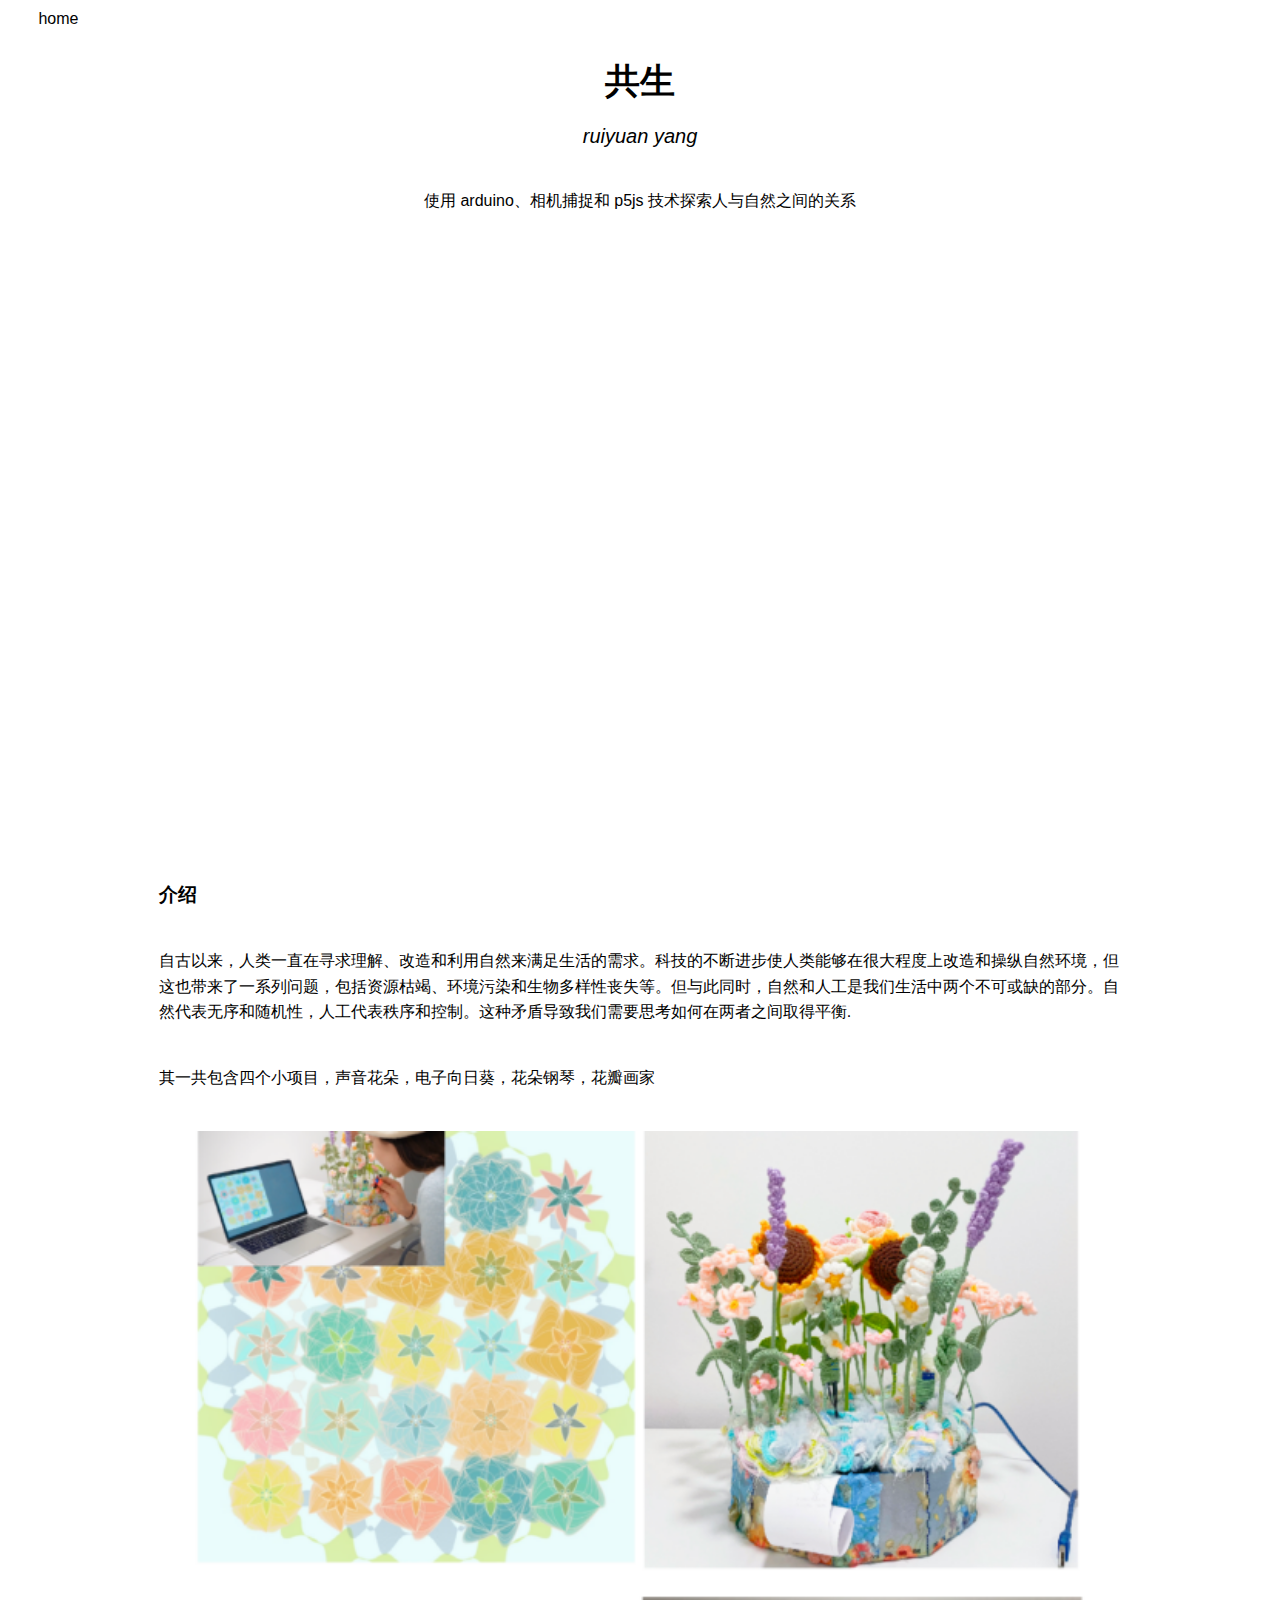
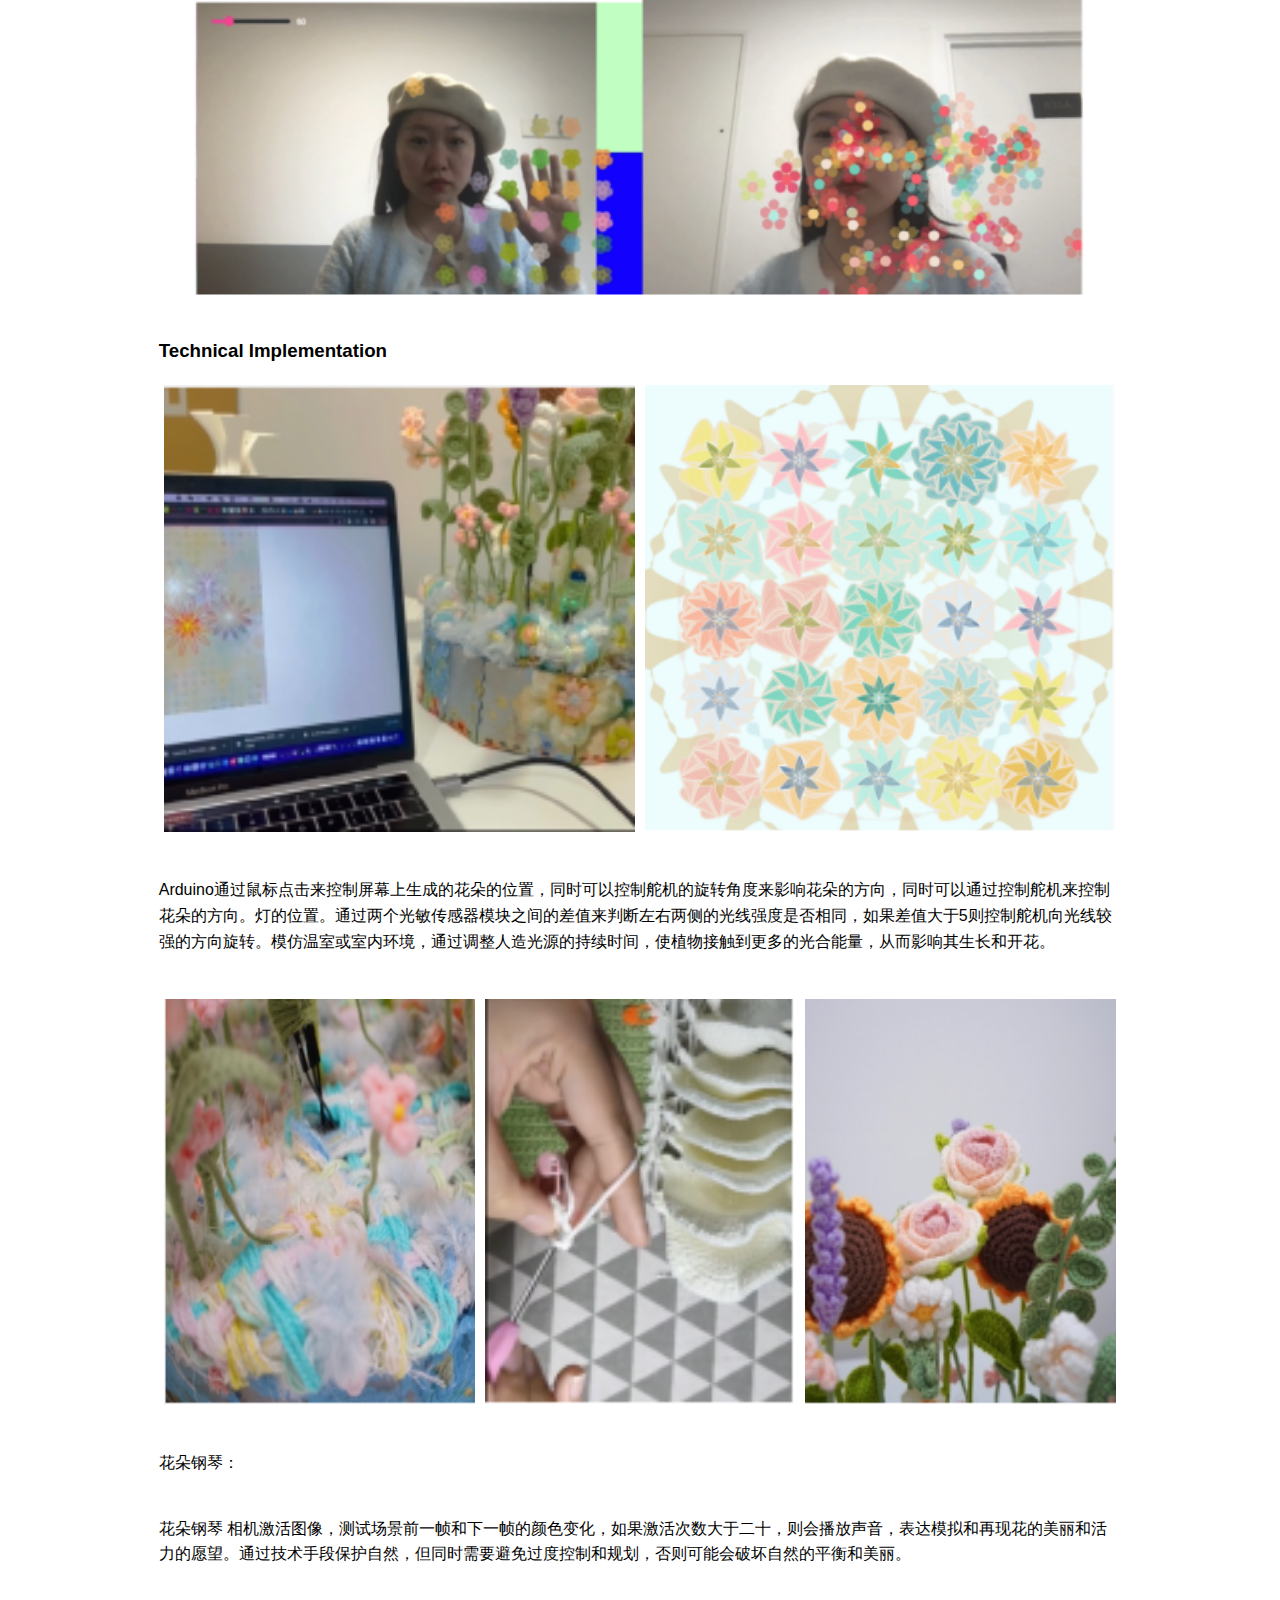
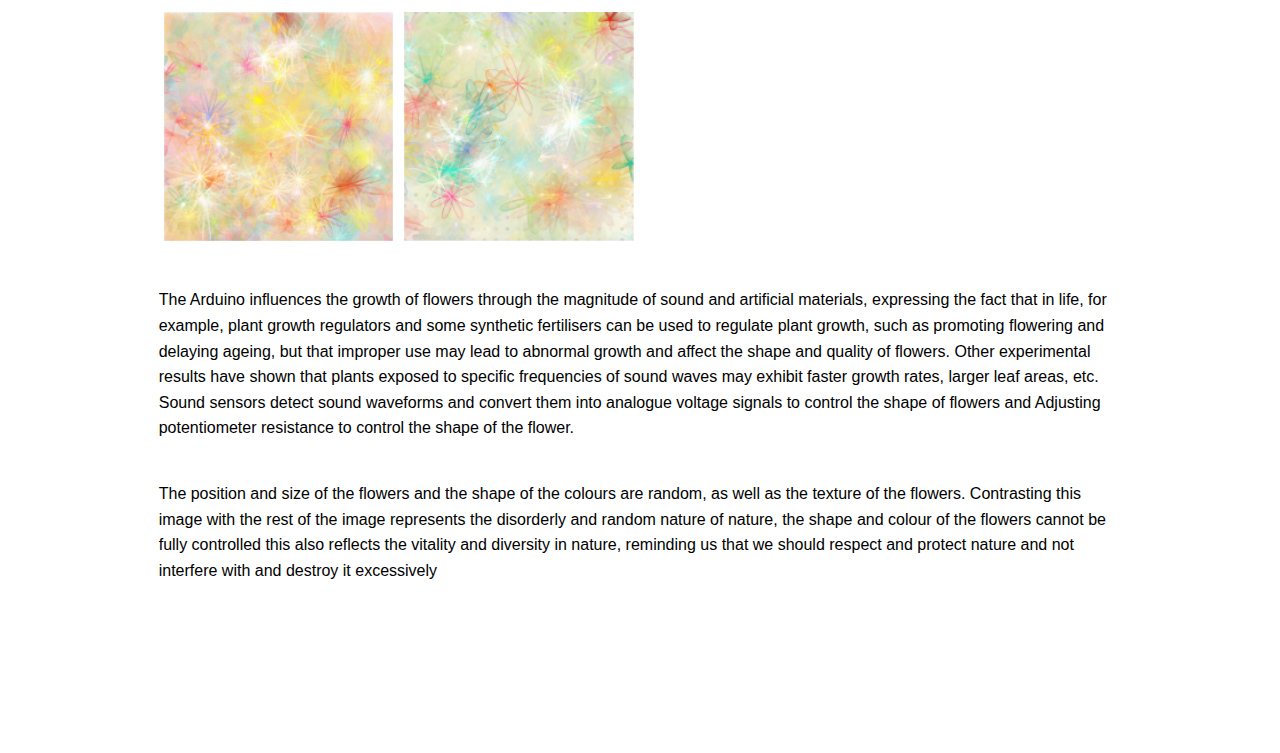
<file: final-project-documentation/index.html>
<!DOCTYPE html>
<html>
    <head>
        <meta charset="UTF-8">

        <!-- meta viewport tag needed to make site responsive on mobile devices https://developer.mozilla.org/en-US/docs/Web/HTML/Viewport_meta_tag -->
        <meta name="viewport" content="width=device-width, initial-scale=1" />

        <title>WCC Portfolio - Demo Page</title>

        <!-- including for some global styling -->
        <link rel="stylesheet" href="../css/style.css">

    </head>
    <body>
        <!-- if you have sub-pages think about adding a simple back button -->
        <nav>
            <a href="../">home</a>
        </nav>
        <header class="documentation-header">
            <section class="center-text">
                <h1>共生</h1>
                <h2>ruiyuan yang</h6>
                <p>使用 arduino、相机捕捉和 p5js 技术探索人与自然之间的关系</p> 
            </section>
        </header>

        <main class="documentation-page">
            <section>
                <div class="responsive-video centered-content">
                    <iframe title="vimeo-player" src="https://player.vimeo.com/video/822649817?h=33437099e3&amp;badge=0&amp;autopause=0&amp;player_id=0&amp;app_id=58479" width="100%" height="100%" frameborder="0" allowfullscreen></iframe>
                </div>
            </section>
            <section>
                <h3>介绍</h3>
                <p>自古以来，人类一直在寻求理解、改造和利用自然来满足生活的需求。科技的不断进步使人类能够在很大程度上改造和操纵自然环境，但这也带来了一系列问题，包括资源枯竭、环境污染和生物多样性丧失等。但与此同时，自然和人工是我们生活中两个不可或缺的部分。自然代表无序和随机性，人工代表秩序和控制。这种矛盾导致我们需要思考如何在两者之间取得平衡.</p>
            </section>
            <section>
                
                
                <p>其一共包含四个小项目，声音花朵，电子向日葵，花朵钢琴，花瓣画家 </p>
                
                <!-- if you have a full width image try make it not too tall -->
                <img src="../assets/images/fff.png"/>
                
            </section>
            <section>
                <h3>Technical Implementation</h3>

                <!-- example of styling for three images, you can write your own styling -->
                <div class="flex-container flex-basis-third">
                    <div class="flex-item">
                        <img src="../assets/images/ar.png"/>
                    </div>
                    
                    <div class="flex-item">
                        <img src="../assets/images/ff2.png"/>
                    </div>
                </div>
                
                <p>Arduino通过鼠标点击来控制屏幕上生成的花朵的位置，同时可以控制舵机的旋转角度来影响花朵的方向，同时可以通过控制舵机来控制花朵的方向。灯的位置。通过两个光敏传感器模块之间的差值来判断左右两侧的光线强度是否相同，如果差值大于5则控制舵机向光线较强的方向旋转。模仿温室或室内环境，通过调整人造光源的持续时间，使植物接触到更多的光合能量，从而影响其生长和开花。 </p>
            
                <!-- example of styling for three images, you can write your own styling -->
                <div class="flex-container flex-basis-half">
                    <div class="flex-item">
                        <img src="../assets/images/ff5.png"/>
                    </div>
                    <div class="flex-item">
                        <img src="../assets/images/ff6.png"/>
                    </div>
                    <div class="flex-item">
                        <img src="../assets/images/ff7.png"/>
                    </div>
                </div>
                <p>花朵钢琴：</p>
                    <p>花朵钢琴 相机激活图像，测试场景前一帧和下一帧的颜色变化，如果激活次数大于二十，则会播放声音，表达模拟和再现花的美丽和活力的愿望。通过技术手段保护自然，但同时需要避免过度控制和规划，否则可能会破坏自然的平衡和美丽。</p>
                <!-- default flex item is for 4 & follows media query styling for home page -->
                <div class="flex-container">
                    <div class="flex-item">
                        <img src="../assets/images/ff3.png"/>
                    </div>
                    <div class="flex-item">
                        <img src="../assets/images/ff4.png"/>
                    </div>
                </div>
               
                <p> The Arduino influences the growth of flowers through the magnitude of sound and artificial materials, expressing the fact that in life, for example, plant growth regulators and some synthetic fertilisers can be used to regulate plant growth, such as promoting flowering and delaying ageing, but that improper use may lead to abnormal growth and affect the shape and quality of flowers. Other experimental results have shown that plants exposed to specific frequencies of sound waves may exhibit faster growth rates, larger leaf areas, etc. Sound sensors detect sound waveforms and convert them into analogue voltage signals to control the shape of flowers and Adjusting potentiometer resistance to control the shape of the flower. </p>

                   <p>The position and size of the flowers and the shape of the colours are random, as well as the texture of the flowers. Contrasting this image with the rest of the image represents the disorderly and random nature of nature, the shape and colour of the flowers cannot be fully controlled this also reflects the vitality and diversity in nature, reminding us that we should respect and protect nature and not interfere with and destroy it excessively</p>
            </section>
            
           
        </main>

        <footer>
            <!-- normally information like contact details etc  -->
            <!-- read more about semantic HTML https://www.w3schools.com/html/html5_semantic_elements.asp -->
            
         </footer>
    </body>
</html>
</file>
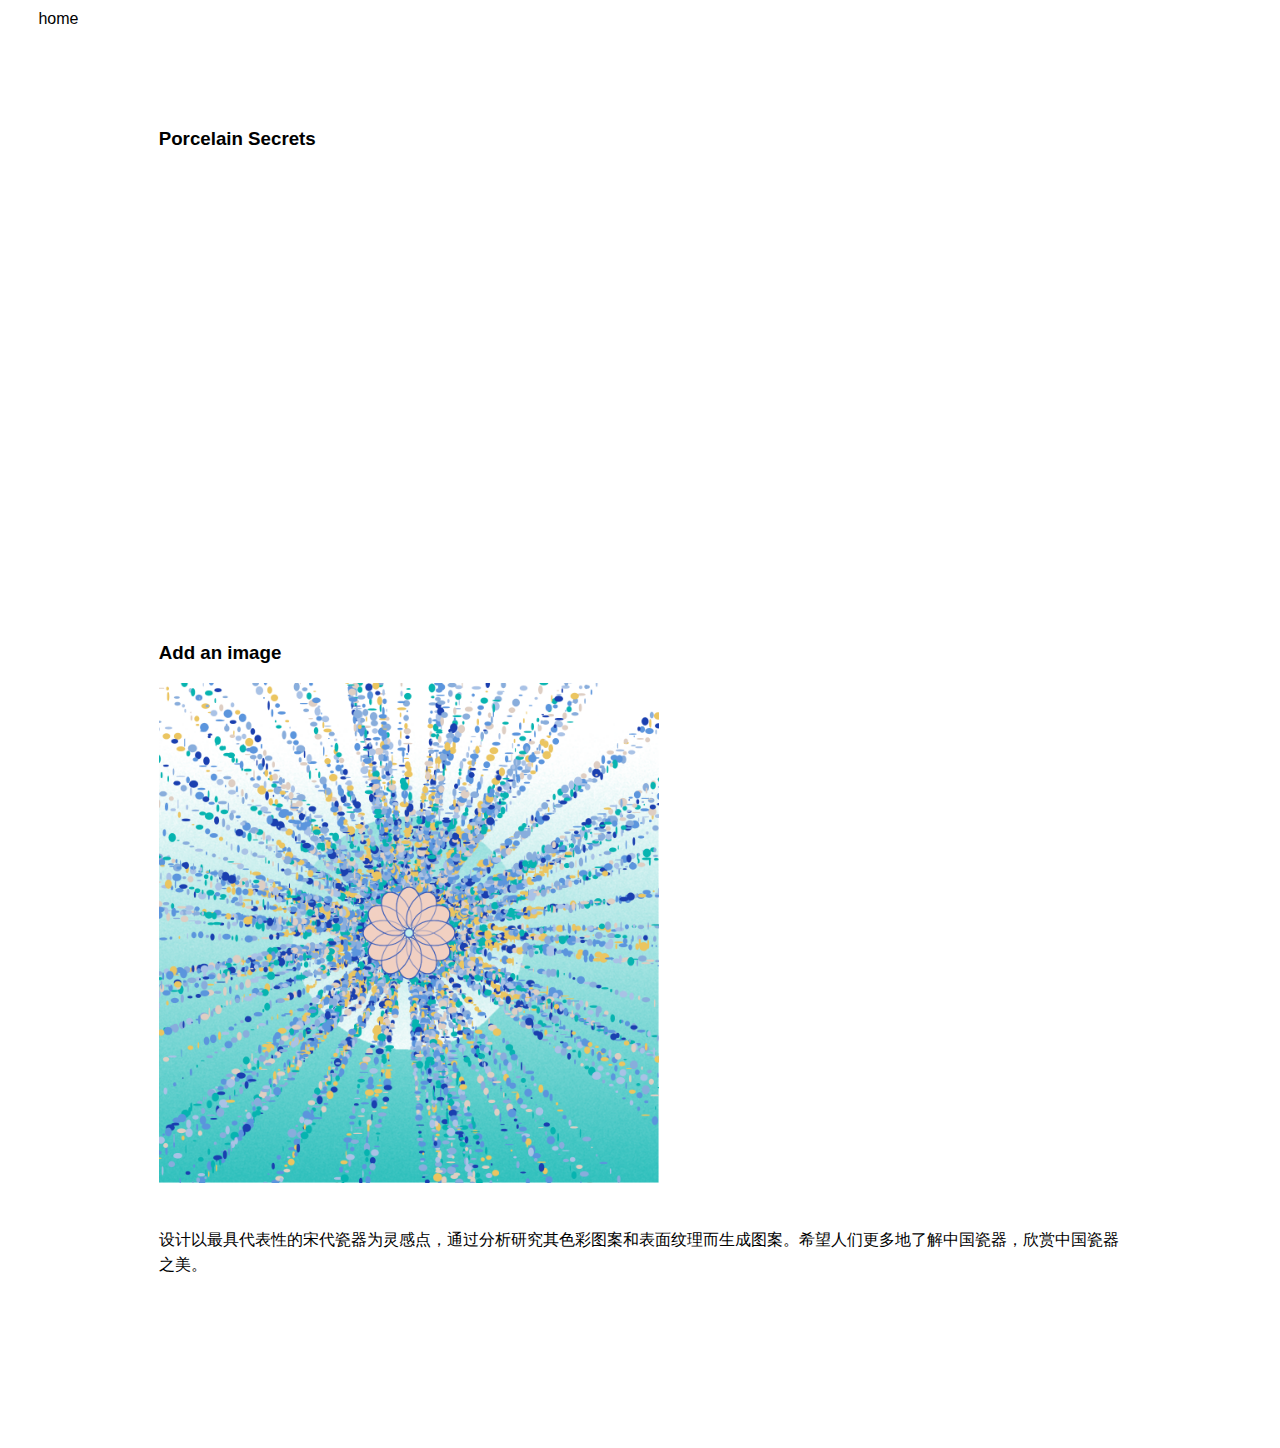
<file: html-demo-page/index.html>
<!DOCTYPE html>
<html>
    <head>
        <meta charset="UTF-8">

        <!-- meta viewport tag needed to make site responsive on mobile devices https://developer.mozilla.org/en-US/docs/Web/HTML/Viewport_meta_tag -->
        <meta name="viewport" content="width=device-width, initial-scale=1" />

        <title>WCC Portfolio - Demo Page</title>

        <!-- including for some global styling -->
        <link rel="stylesheet" href="../css/style.css">
        <!-- if I had some styling I wanted to include on one special page -->
        <link rel="stylesheet" href="css/demo-style.css">

    </head>
    <body>
        <!-- if you have sub-pages think about adding a simple back button -->
        <nav>
            <a href="../">home</a>
        </nav>
        <header class="documentation-header">
            <section class="center-text">
                
                <h1></h1>
                <!-- <p>Please don't include this in your portfolio.</p> 
                <p>This is just a page of some demonstrations of how to include various other media, especially if you just want to document a project quickly instead of hosting the code online.</p>-->
            </section>
        </header>

        <main class="documentation-page">
            <section>
                <h3>Porcelain Secrets</h3>
                <div class="responsive-video">
                    <iframe title="vimeo-player"  src="https://player.vimeo.com/video/913801332?badge=0&amp;autopause=0&amp;player_id=0&amp;app_id=58479" frameborder="0" allow="autoplay; fullscreen; picture-in-picture" style="position:absolute;top:0;left:0;width:100%;height:100%;" title="Chinese__porcelain"></iframe>
                </div>
               

            </section>
            <section>
                <h3>Add an image</h3>
                <img id="striped-image" src="../assets/images/2.jpeg"/>
                <p> 设计以最具代表性的宋代瓷器为灵感点，通过分析研究其色彩图案和表面纹理而生成图案。希望人们更多地了解中国瓷器，欣赏中国瓷器之美。 </p>
            </section>

        </main>

        <footer>
            <!-- normally information like contact details etc  -->
            <!-- read more about semantic HTML https://www.w3schools.com/html/html5_semantic_elements.asp -->
            
         </footer>
    </body>
</html>
</file>
<file: css/style.css>
/*This is a comment in CSS*/

body{
    font-family: Verdana, sans-serif;
    margin: 0;
}

header h1{
    font-size: 35px;
    margin:20px 0;
}
header h2{
    font-size: 20px;
    margin: 0px 0px 40px 0px;
    font-weight: normal;
    font-style: italic;
}

main.documentation-page h3{
    margin-top: 40px;
}

li{
    font-family: Helvetica, sans-serif;
    font-size: 16px;
    line-height: 1.6em;
}
p{
    font-size: 16px;
    line-height: 1.6em;
    margin: 2.5em 0;
    font-family: Helvetica, sans-serif;
}

main,
header{
    width:100%;
    max-width:1400px; /* means it won't be larger than 1200px on larger screens */
    box-sizing: border-box;
    margin: 0 auto;
    padding: 30px 3%;
}

header.documentation-header{
    padding: 0 3%;
}

.documentation-header section,
main.documentation-page section{
    margin: 10px 10%;
}

footer{
    width:100%;
    min-height:100px;
}


nav{
    padding:10px 3%;
}

nav a{
    color: black;
    text-decoration: none;
}
nav a:hover{
    color: grey;
}

.center-text{
    text-align: center;
}

img{
    width: 100%;
}

/* original aspect ratio width="640" height="360" */
.responsive-video{
    position: relative;
    width: 100%; /* adjust this and the padding-top to change how big it is*/
    height: 0;
    padding-top: 57%; /* padding top is in reltation to the width of parent, it preserves aspect ratio*/
    /* margin: 0 auto; */ /*this would center your video in the section container*/
}
.responsive-video iframe{
    position: absolute;
    top:0;
    left:0;
    height: 100%;
    width: 100%;
}


/* Flex layouts are one of the easier ways to style responsive layouts that work on all devices */
/* https://developer.mozilla.org/en-US/docs/Learn/CSS/CSS_layout/Flexbox */

.flex-container{
    display: flex; /* all children will now be flex items */
    flex-direction: row; /* other option is column */
    flex-wrap: wrap; /* means the children will wrap to a new line */
}

.flex-item{
    display: flex;
    /* the following three items can be put on one line: https://developer.mozilla.org/en-US/docs/Web/CSS/flex */
    flex-grow: 0;
    flex-shrink: 0;
    flex-basis: 25%; /*width of the box, take up a quarter of the parent's size*/
    box-sizing: border-box; /*this means that we can add padding, line below, and still only take 25% width of parent*/
    padding: 5px;
}

.flex-basis-third .flex-item{
    flex-basis: 50%;
}

.flex-basis-half .flex-item{
    flex-basis:  33.33%; 
}

.flex-item a{
    display: flex;
    width: 100%;
    height: 0;
    padding: 30% 0;
    background-image: url(../assets/images/3.jpeg); /*change the image to one of you choice */
    background-position: center;
    background-size: 100%;
    justify-content: center;
    align-items: center;
    text-align: center;
    text-decoration: none;
    color:#4f4f4f;
    transition: all 0.2s; /* CSS transitions https://developer.mozilla.org/en-US/docs/Web/CSS/CSS_Transitions/Using_CSS_transitions */
}

/* want a different background image for each project? */
/* try give each a tag a unique id in your HTML and then set different background images here*/
/* EXAMPLE CSS: won't work if you just un-comment this:*/
.flex-item a#my-speciala-id{
    background-image: url(../assets/images/love.jpg); 
} 
.flex-item a#my-specialb-id{
    background-image: url(../assets/images/final.jpg); 
} 
.flex-item a#my-specialc-id{
    background-image: url(../assets/images/2.jpeg); 
} 
.flex-item a#my-speciald-id{
    background-image: url(../assets/images/9.jpg); 
} 
.flex-item a#my-speciale-id{
    background-image: url(../assets/images/p.jpg); 
} 
.flex-item a#my-specialf-id{
    background-image: url(../assets/images/f1.png); 
} .flex-item a#my-specialg-id{
    background-image: url(../assets/images/f2.png); 
} 



.flex-item a:hover{
    color:#bbbbbb;
    background-size: 120%;
}

.flex-item h4{
   margin:10px;
   background-color: white;
   padding:5px 10px;
}


/* Media Queries for responsive design */

/* Un-comment the body background-colors to see bold debug color change between screen sizes */

/* Extra large */
@media screen and (max-width: 1200px) {
    /* body {
      background-color: rgb(0, 255, 162);
    } */

    .flex-item{
        flex-basis: 33.33%; /*width of the box, take up a quarter of the parent's size*/
    }
}

/* Large */
@media screen and (max-width: 992px) {
    /* body {
      background-color: rgb(255, 81, 0);
    } */

    .documentation-header section,
    main.documentation-page section{
        margin: 40px 5%;
    }

}

/* Medium */
@media screen and (max-width: 768px) {
    /* body {
      background-color: rgb(255, 0, 191);
    } */

    .flex-item{
        flex-basis: 50%; /*width of the box, take up a quarter of the parent's size*/
    }
}

/* Small */
@media screen and (max-width: 576px) {
    /* body {
      background-color: blue;
    } */

    .flex-item{
        flex-basis: 100%; /*width of the box, take up a quarter of the parent's size*/
    }
}
</file>
<file: html-demo-page/css/demo-style.css>
/*This is a comment in CSS*/


/* you could add some media queries to make the video size look good on all screen sizes*/

/*This is a comment in CSS*/

nav{
    padding:10px 3%;
}

/* original aspect ratio width="640" height="360" */
.responsive-video{
    position: relative;
    width: 79%; /* adjust this and the padding-top to change how big it is*/
    height: 0;
    padding-top: 45%; /* padding top is in reltation to the width of parent, it preserves aspect ratio*/
    /* margin: 0 auto; */ /*this would center your video in the section container*/
}
.responsive-video iframe{
    position: absolute;
    top:0;
    left:0;
    height: 100%;
    width: 100%;
}

/*simple way to handle responsiveness, set a max-width and width 100% so if screen is smaller than 500px, image is 100% of that size */
#striped-image{
    width:100%;
    max-width:500px;
    height: auto;
}


/* you could add some media queries to make the video size look good on all screen sizes*/
</file>
